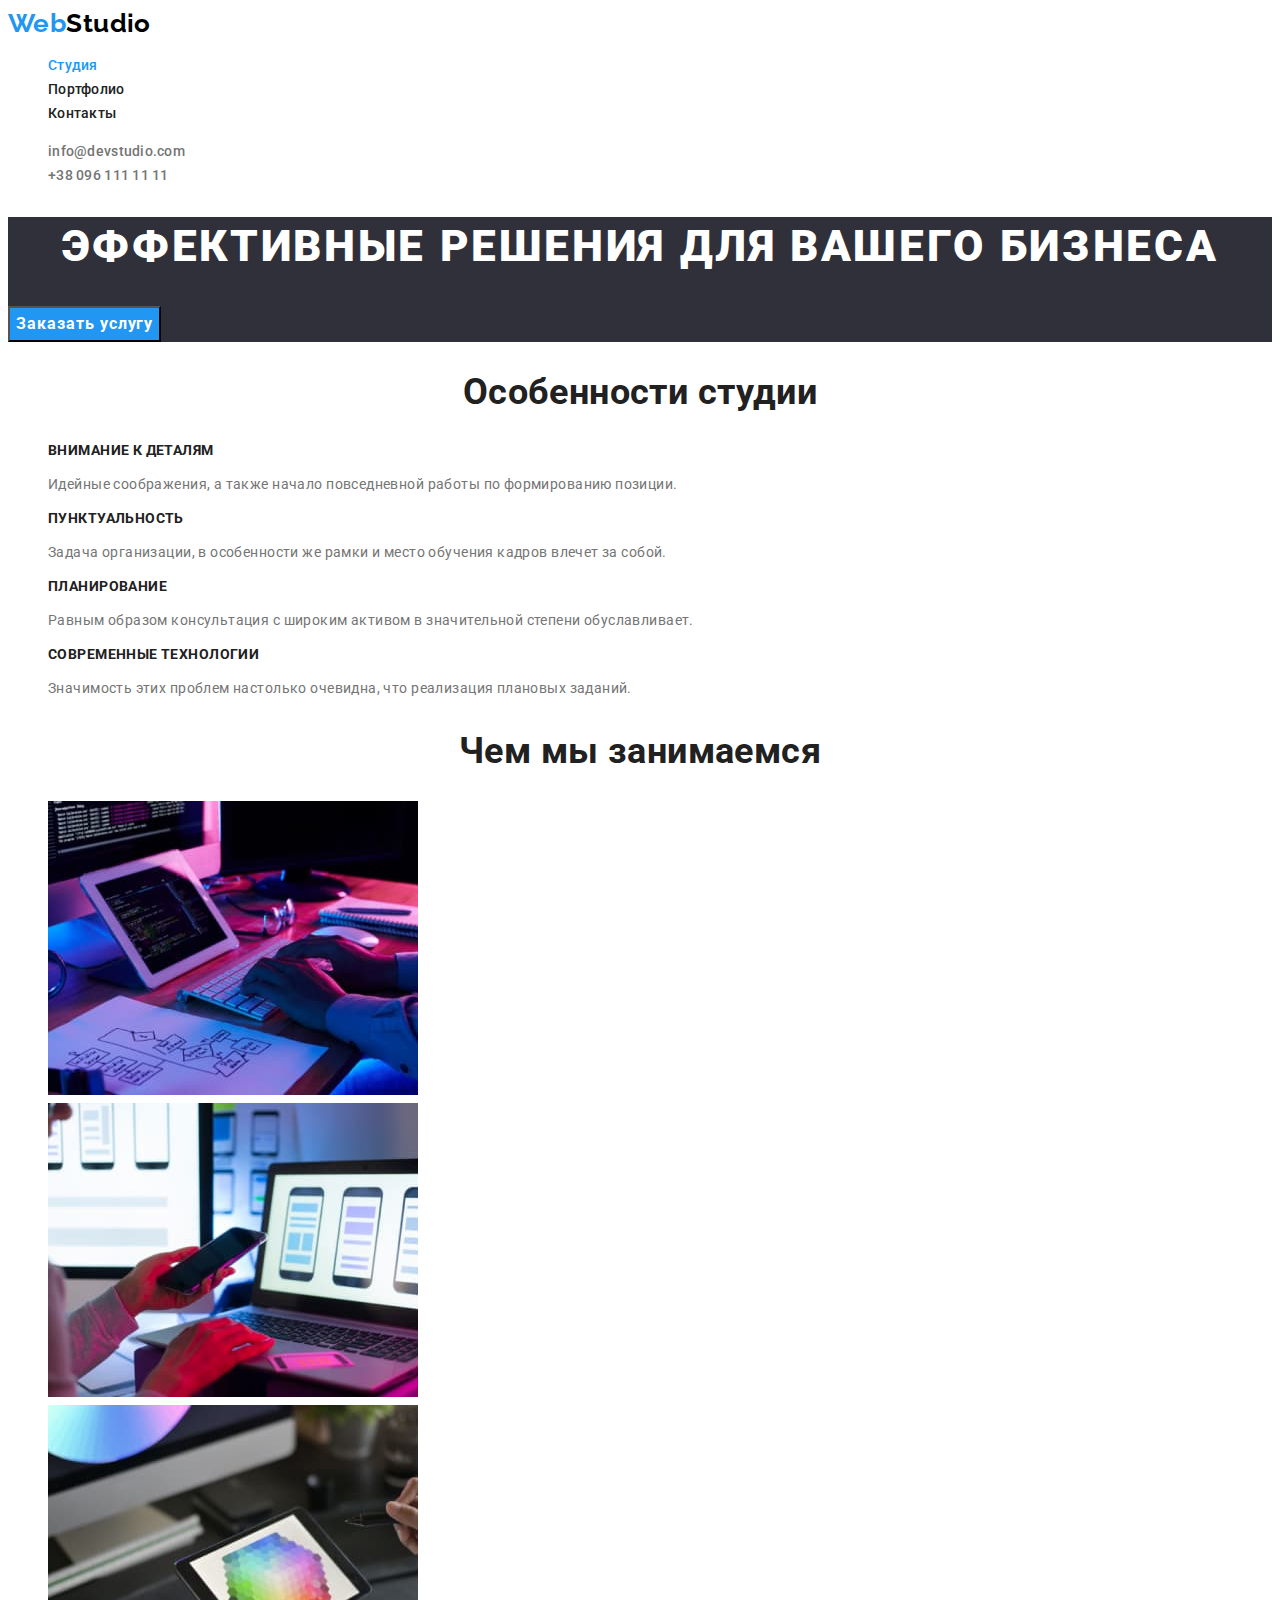
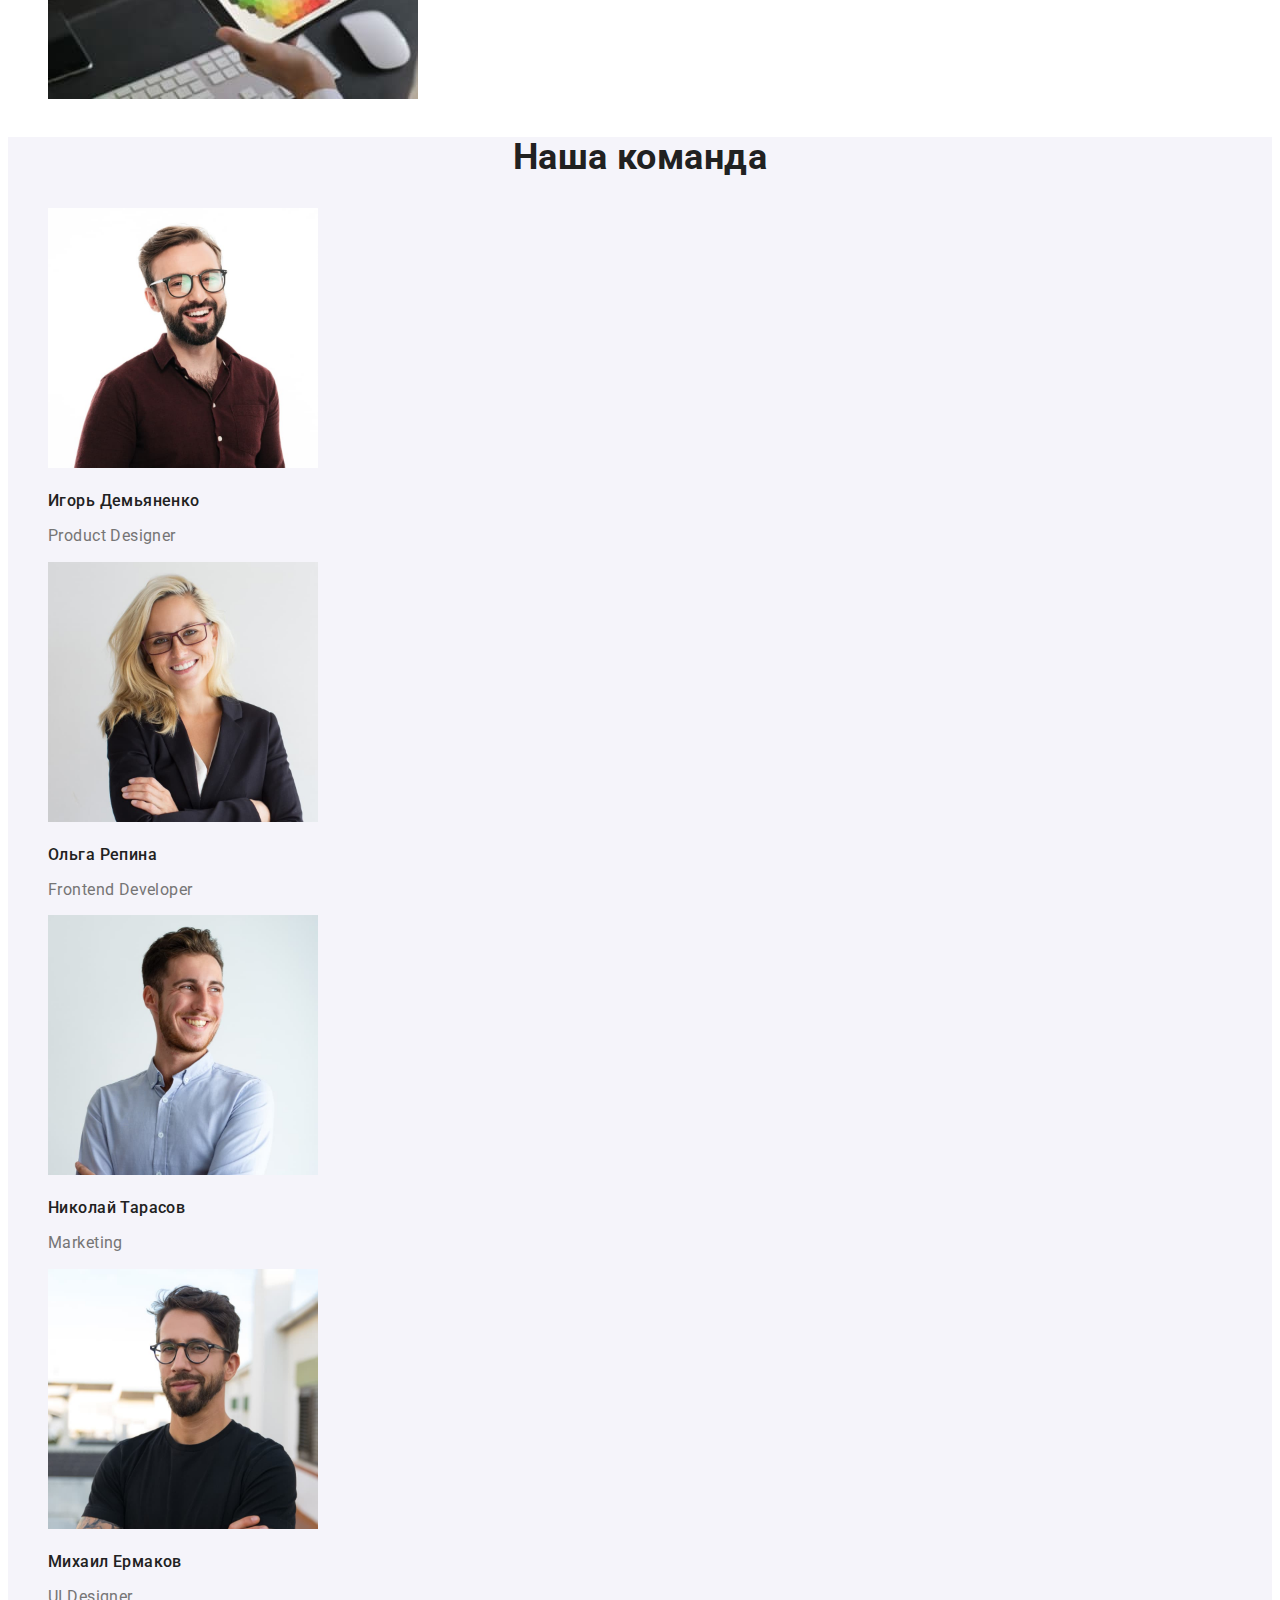
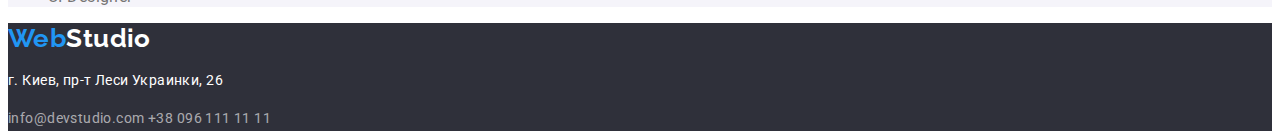
<file: index.html>
<!DOCTYPE html>
<html lang="ru">
<head>
    <meta charset="UTF-8">
    <meta http-equiv="X-UA-Compatible" content="IE=edge">
    <meta name="viewport" content="width=device-width, initial-scale=1.0">
    <title>Document</title>
    <link rel="preconnect" href="https://fonts.gstatic.com">
    <link href="https://fonts.googleapis.com/css2?family=Raleway:wght@700&family=Roboto:wght@400;500;700;900&display=swap"
        rel="stylesheet">
    <link rel="stylesheet" href="./style/style.css">
</head>
<body>
    <!-- Шапка -->
    <header>
        <nav>
            <a href="./index.html" class="logo"><span class="web">Web</span>Studio</a>
            <ul class="site-nav list">
                <li><a href="./index.html" class="link current">Студия</a></li>
                <li><a href="./portfolio.html" class="link">Портфолио</a></li>
                <li><a href="" class="link">Контакты</a></li>
            </ul>
        </nav>
        
        <ul class="our-contacts list">
            <li><a href="mailto:info@devstudio.com" class="item">info@devstudio.com</a></li>
            <li><a href="tel:+380961111111" class="item">+38 096 111 11 11</a></li>
        </ul>
    </header>

    <main>
        <!-- Герой -->
        <section class="hero">
            <h1 class="hero-title">Эффективные решения для вашего бизнеса</h1>
            <button type="button" class="button primary">Заказать услугу</button>
        </section>
        
        
        <!-- Секция особенности студии -->
        <section class="section">
            <h2 class="section-title">Особенности студии</h2>
            <ul class="feature-list list">
                <li>
                    <h3 class="title">Внимание к деталям</h3>
                    <p class="text">Идейные соображения, а также начало повседневной работы по формированию позиции.</p>
                </li>
                <li>
                    <h3 class="title">Пунктуальность</h3>
                    <p class="text">Задача организации, в особенности же рамки и место обучения кадров влечет за собой.</p>
                </li>
                <li>
                    <h3 class="title">Планирование</h3>
                    <p class="text">Равным образом консультация с широким активом в значительной степени обуславливает.</p>
                </li>
                <li>
                    <h3 class="title">Современные технологии</h3>
                    <p class="text">Значимость этих проблем настолько очевидна, что реализация плановых заданий.</p>
                </li>
        
            </ul>
        </section>
        
        <!-- Секция чем мы занимаемся  -->
        <section class="section">
            <h2 class="section-title">Чем мы занимаемся</h2>
            <ul class="works list">
                <li><img src="./images/studio/box_1.jpg" width="370" height="294" alt="Создание сайта"></li>
                <li><img src="./images/studio/box_2.jpg" width="370" height="294" alt="разработка мобильных приложений"></li>
                <li><img src="./images/studio/box_3.jpg" width="370" height="294" alt="Дизайн приложении"></li>
            </ul>
        </section>
        
        <!-- Секция наша команда -->
        <section class="section team">
            <h2 class="section-title">Наша команда</h2>
            <ul class="team-list list">
                <li>
                    <img src="./images/studio/igor_dem.jpg" width="270" height="260" alt="Игорь Демьяненко">
                    <h3 class="title">Игорь Демьяненко</h3>
                    <p class="text">Product Designer</p>
                </li>
                <li>
                    <img src="./images/studio/olga_rep.jpg" width="270" height="260" alt="Ольга Репина">
                    <h3 class="title">Ольга Репина</h3>
                    <p class="text">Frontend Developer</p>
                </li>
                <li>
                    <img src="./images/studio/nikolay_tar.jpg" width="270" height="260" alt="Николай Тарасов">
                    <h3 class="title">Николай Тарасов</h3>
                    <p class="text">Marketing</p>
                </li>
                <li>
                    <img src="./images/studio/mihail_efr.jpg" width="270" height="260" alt="Михаил Ермаков">
                    <h3 class="title">Михаил Ермаков</h3>
                    <p class="text">UI Designer</p>
                </li>
            </ul>
        </section>
    </main>

    <!-- Футер -->
    <footer class="footer">
        <a href="./index.html" class="logo logo-footer"><span class="web">Web</span>Studio</a>
        <address class="address">
            <p>г. Киев, пр-т Леси Украинки, 26</p>
            <a href="mailto:info@devstudio.com" class="item">info@devstudio.com</a>
            <a href="tel:+380961111111" class="item">+38 096 111 11 11</a>
        </address>
    </footer>

</body>
</html>
</file>
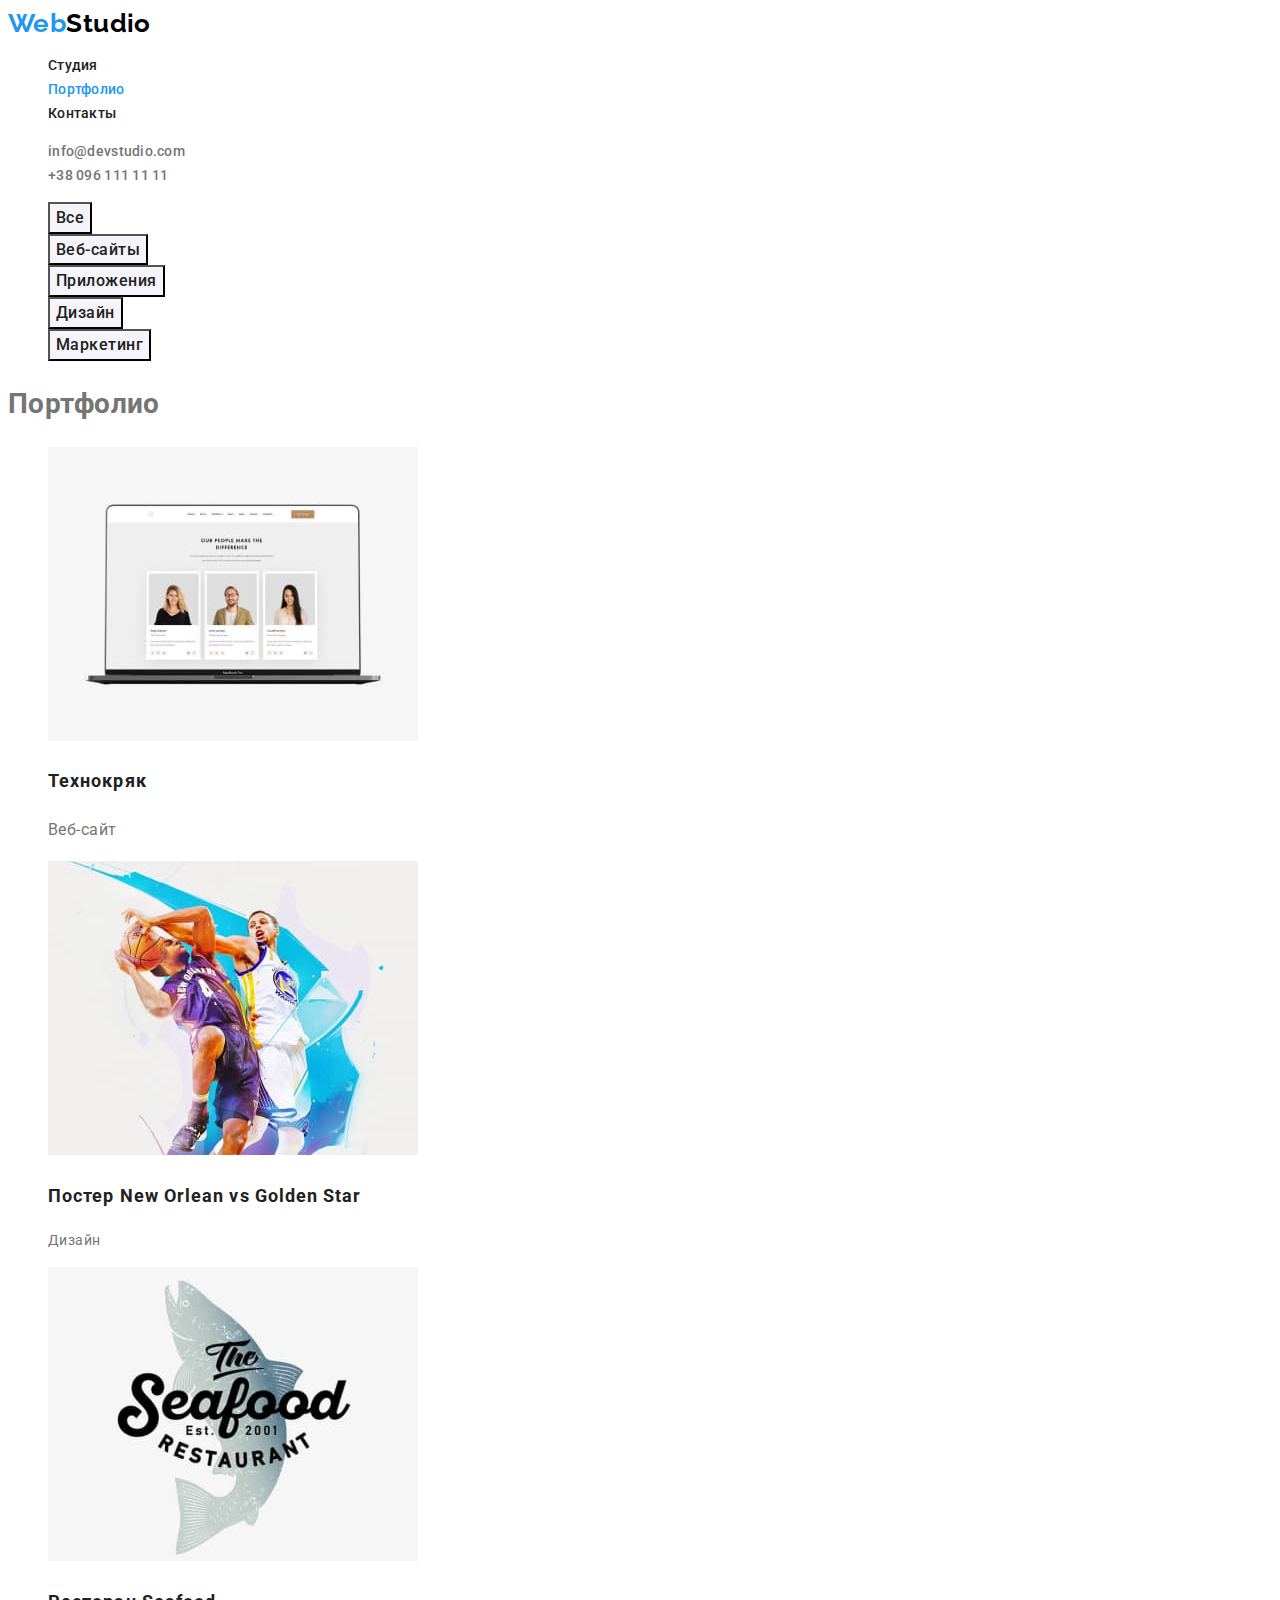
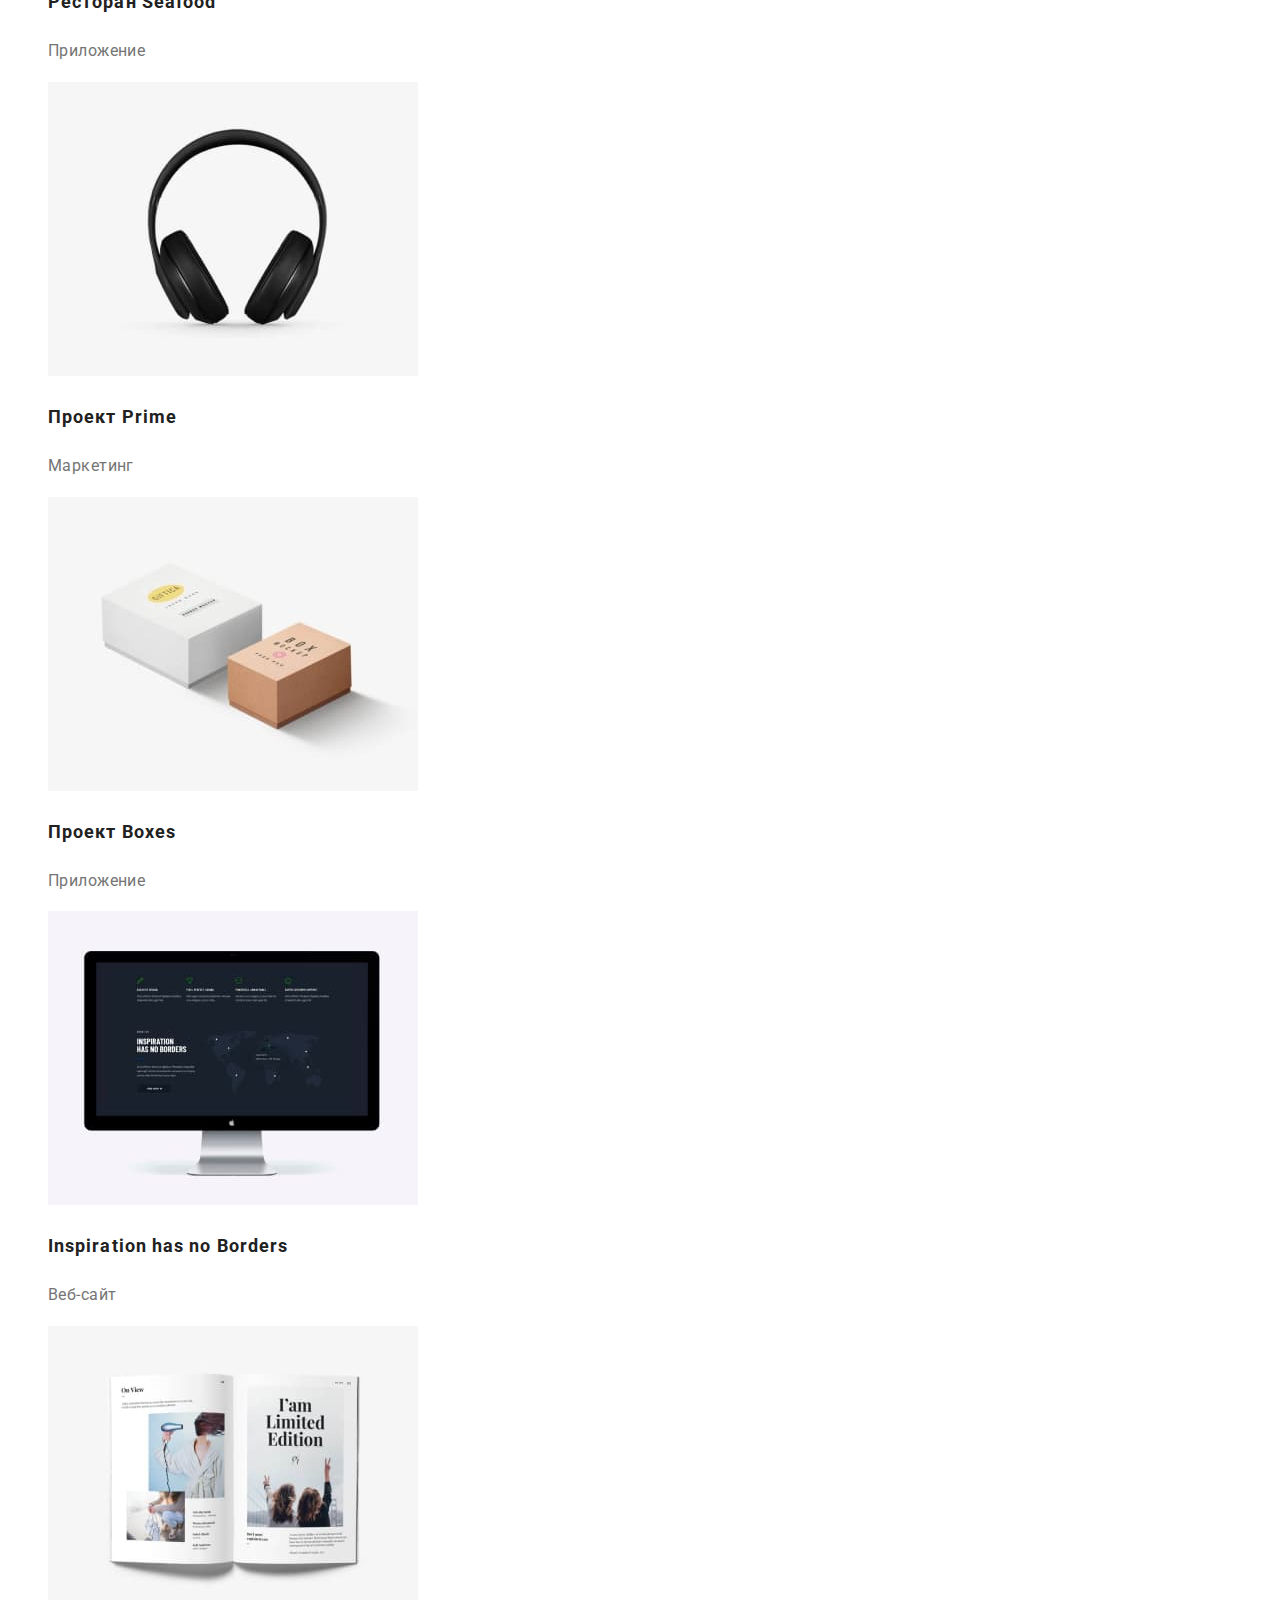
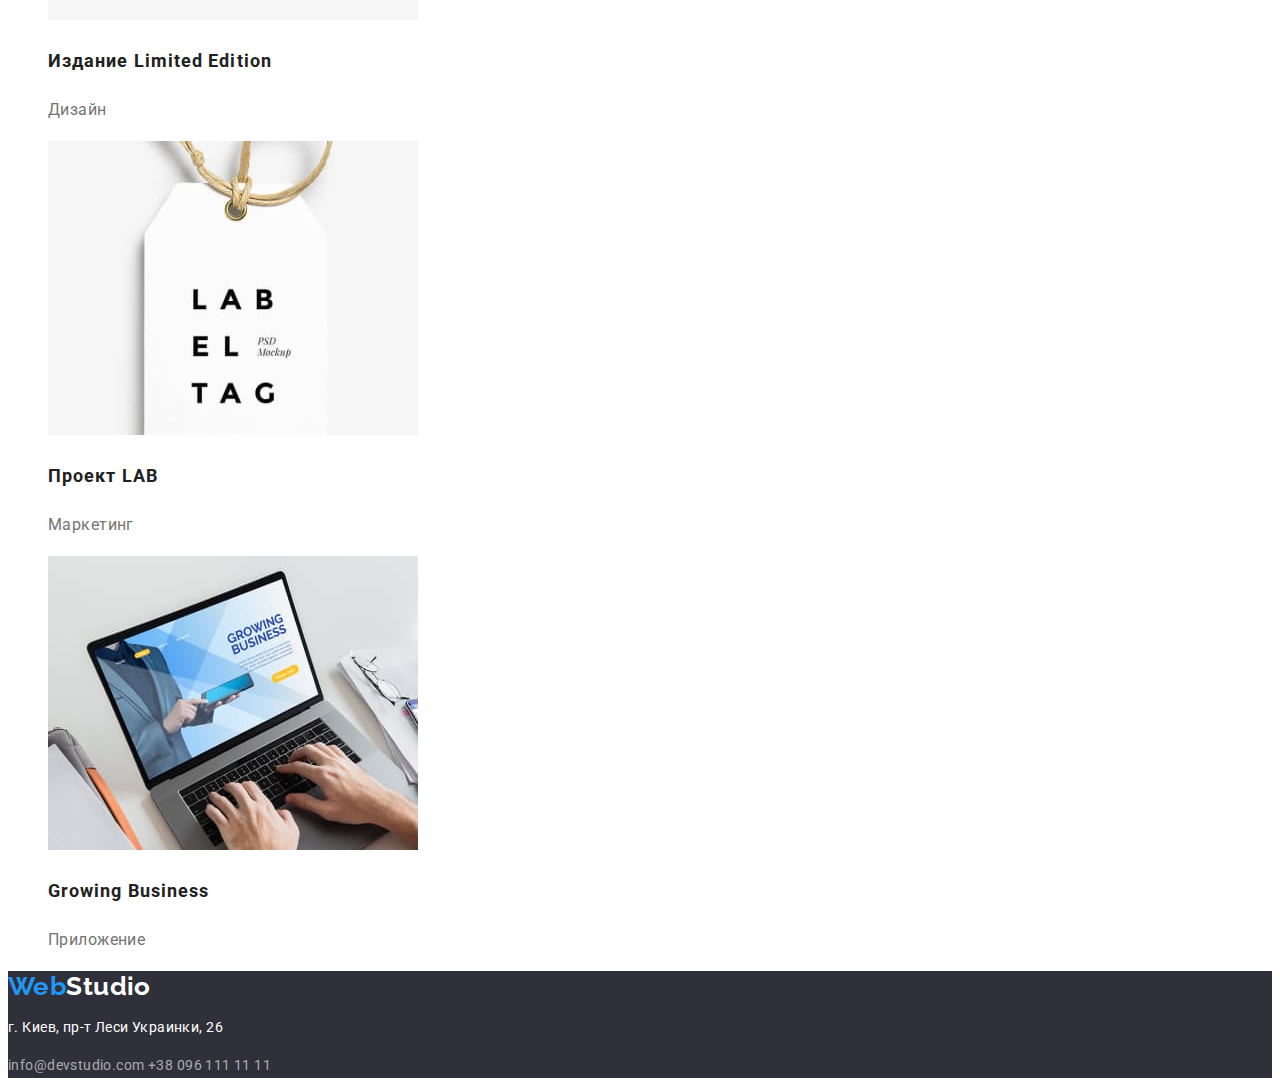
<file: portfolio.html>
<!DOCTYPE html>
<html lang="ru">

<head>
    <meta charset="UTF-8">
    <meta http-equiv="X-UA-Compatible" content="IE=edge">
    <meta name="viewport" content="width=device-width, initial-scale=1.0">
    <title>Document</title>
    <link rel="preconnect" href="https://fonts.gstatic.com">
    <link href="https://fonts.googleapis.com/css2?family=Raleway:wght@700&family=Roboto:wght@400;500;700;900&display=swap"
        rel="stylesheet">
    <link rel="stylesheet" href="./style/style.css">
</head>

<body>
    <!-- Шапка -->
    <header>
        <nav>
            <a href="./index.html" class="logo"><span class="web">Web</span>Studio</a>
            <ul class="site-nav list">
                <li><a href="./index.html" class="link">Студия</a></li>
                <li><a href="./portfolio.html" class="link current">Портфолио</a></li>
                <li><a href="" class="link">Контакты</a></li>
            </ul>
        </nav>
    
        <ul class="our-contacts list">
            <li><a href="mailto:info@devstudio.com" class="item">info@devstudio.com</a></li>
            <li><a href="tel:+380961111111" class="item">+38 096 111 11 11</a></li>
        </ul>
    </header>

    <main>
        <!-- Фильтры -->
        <ul class="filters list">
                <li><button type="button" class="button">Все</button></li>
                <li><button type="button" class="button">Веб-сайты</button></li>
                <li><button type="button" class="button">Приложения</button></li>
                <li><button type="button" class="button">Дизайн</button></li>
                <li><button type="button" class="button">Маркетинг</button></li>
        </ul>
                
        <!-- Портфолио -->
        <section>
            <h1>Портфолио</h1>
            <ul class="portfolio list">
                <li>
                    <img src="./images/portfolio/technocrack.jpg" width="370" height="294" alt="Технокряк">
                    <h2 class="title">Технокряк</h2>
                    <p class="text">Веб-сайт</p>
                </li>
                <li>
                    <img src="./images/portfolio/poster_nba.jpg" width="370" height="294" alt="Постер">
                    <h2 class="title">Постер New Orlean vs Golden Star</h2>
                    <p>Дизайн</p>
                </li>
                <li>
                    <img src="./images/portfolio/restaurant_seafood.jpg" width="370" height="294" alt="Логотип ресторана">
                    <h2 class="title">Ресторан Seafood</h2>
                    <p class="text">Приложение</p>
                </li>
                <li>
                    <img src="./images/portfolio/headphones.jpg" width="370" height="294" alt="Наушники">
                    <h2 class="title">Проект Prime</h2>
                    <p class="text">Маркетинг</p>
                </li>
                <li>
                    <img src="./images/portfolio/boxes.jpg" width="370" height="294" alt="Коробки">
                    <h2 class="title">Проект Boxes</h2>
                    <p class="text">Приложение</p>
                </li>
                <li>
                    <img src="./images/portfolio/monitor.jpg" width="370" height="294" alt="Монитор">
                    <h2 class="title">Inspiration has no Borders</h2>
                    <p class="text">Веб-сайт</p>
                </li>
                <li>
                    <img src="./images/portfolio/magazine.jpg" width="370" height="294" alt="Журнал">
                    <h2 class="title">Издание Limited Edition</h2>
                    <p class="text">Дизайн</p>
                </li>
                <li>
                    <img src="./images/portfolio/label.jpg" width="370" height="294" alt="Label">
                    <h2 class="title">Проект LAB</h2>
                    <p class="text">Маркетинг</p>
                </li>
                <li>
                    <img src="./images/portfolio/growing_business.jpg" width="370" height="294" alt="Развитие бизнеса">
                    <h2 class="title">Growing Business</h2>
                    <p class="text">Приложение</p>
                </li>
            </ul>
        </section>
    </main>

    <!-- Футер -->
    <footer class="footer">
        <a href="./index.html" class="logo logo-footer"><span class="web">Web</span>Studio</a>
        <address class="address">
            <p>г. Киев, пр-т Леси Украинки, 26</p>
            <a href="mailto:info@devstudio.com" class="item">info@devstudio.com</a>
            <a href="tel:+380961111111" class="item">+38 096 111 11 11</a>
        </address>
    </footer>

</body>

</html>
</file>
<file: style/style.css>
/* основной цвет текста #757575 */
/* вторичный цвет текста #212121 */
/* акцент #2196F3 */
/* основной цвет фона #FFFFFF  */
/*  цвет фона герой #2F303A */
/*  цвет фона "наша команда" #F5F4FA*/
/* цвет ткста в подвале rgba(255, 255, 255, 0.6); */
/* фон кнопки #F5F4FA */

:root {
  --primary-text-color: #757575;
  --title-text-color: #212121;
  --accent-color: #2196f3;
  --footer-text-color: rgba(255, 255, 255, 0.6);
  --primary-white-color: #ffffff;
  --primary-bg-color: #2f303a;
  --button-bg-color: #f5f4fa;
}

body {
  background-color: var(--primary-white-color);
  color: var(--primary-text-color);

  font-family: Roboto, sans-serif;
  letter-spacing: 0.03em;
  font-size: 14px;
  line-height: 1.71;
}

.list {
  list-style: none;
}
/* color web */
.web {
  color: var(--accent-color);
}

/* header */
.logo {
  font-family: Raleway, sans-serif;
  font-weight: 700;
  font-size: 26px;
  line-height: 1.19;
  text-decoration: none;
  color: #000000;
}

/* site-nav */
.site-nav .link {
  color: var(--title-text-color);
  font-weight: 500;
  font-size: 14px;
  line-height: 1.14;
  letter-spacing: 0.02em;
  text-decoration: none;
}

.site-nav .link:hover,
.site-nav .link:focus,
.our-contacts .item:hover,
.our-contacts .item:focus {
  color: var(--accent-color);
}

.site-nav .link.current {
  color: var(--accent-color);
}
/* contacts */
.our-contacts .item {
  color: var(--primary-text-color);
  font-weight: 500;
  font-size: 14px;
  line-height: 1.14;
  letter-spacing: 0.02em;
  text-decoration: none;
}

/* footer */
.footer {
  background-color: var(--primary-bg-color);
  color: var(--primary-white-color);
}
.logo-footer {
  color: var(--primary-white-color);
  text-decoration: none;
}

/* Address */
.address {
  font-style: normal;
}

.address .item {
  color: var(--footer-text-color);
  text-decoration: none;
  font-style: normal;
}
.address .item:hover,
.address .item:focus {
  color: var(--accent-color);
}

/* main */

.section-title {
  color: var(--title-text-color);
  font-weight: 700;
  font-size: 36px;
  line-height: 1.14;
  text-align: center;
}

/* hero */
.hero {
  background-color: var(--primary-bg-color);
}
.hero-title {
  color: var(--primary-white-color);
  font-weight: 900;
  font-size: 44px;
  line-height: 1.36;
  letter-spacing: 0.06em;
  text-align: center;
  text-transform: uppercase;
}

/* features, team, portfolio title color*/
.portfolio .title,
.team-list .title,
.feature-list .title {
  color: var(--title-text-color);
}

/* Feature-list */
.feature-list .title {
  font-weight: 700;
  font-size: 14px;
  line-height: 1.14;
  text-transform: uppercase;
}

/* team */
.section.team {
  background-color: var(--button-bg-color);
}
.team-list .title {
  font-weight: 500;
  font-size: 16px;
  line-height: 1.18;
}

.team-list .text {
  font-size: 16px;
  line-height: 1.18;
}

/* Portfolio */
.portfolio .title {
  font-weight: 700;
  font-size: 18px;
  line-height: 2;
  letter-spacing: 0.06em;
}

.portfolio .text {
  font-size: 16px;
  line-height: 1.87;
}

/* button */
.button {
  font-family: inherit;
  cursor: pointer;
  color: var(--title-text-color);
  background-color: var(--button-bg-color);
  font-weight: 500;
  font-size: 16px;
  line-height: 1.62;
  letter-spacing: 0.03em;
}

.button.primary {
  color: var(--primary-white-color);
  background-color: var(--accent-color);

  font-weight: 700;
  font-size: 16px;
  line-height: 1.87;
  letter-spacing: 0.06em;
}

.button:hover,
.button:focus {
  color: var(--primary-white-color);
  background-color: var(--accent-color);
}
</file>
